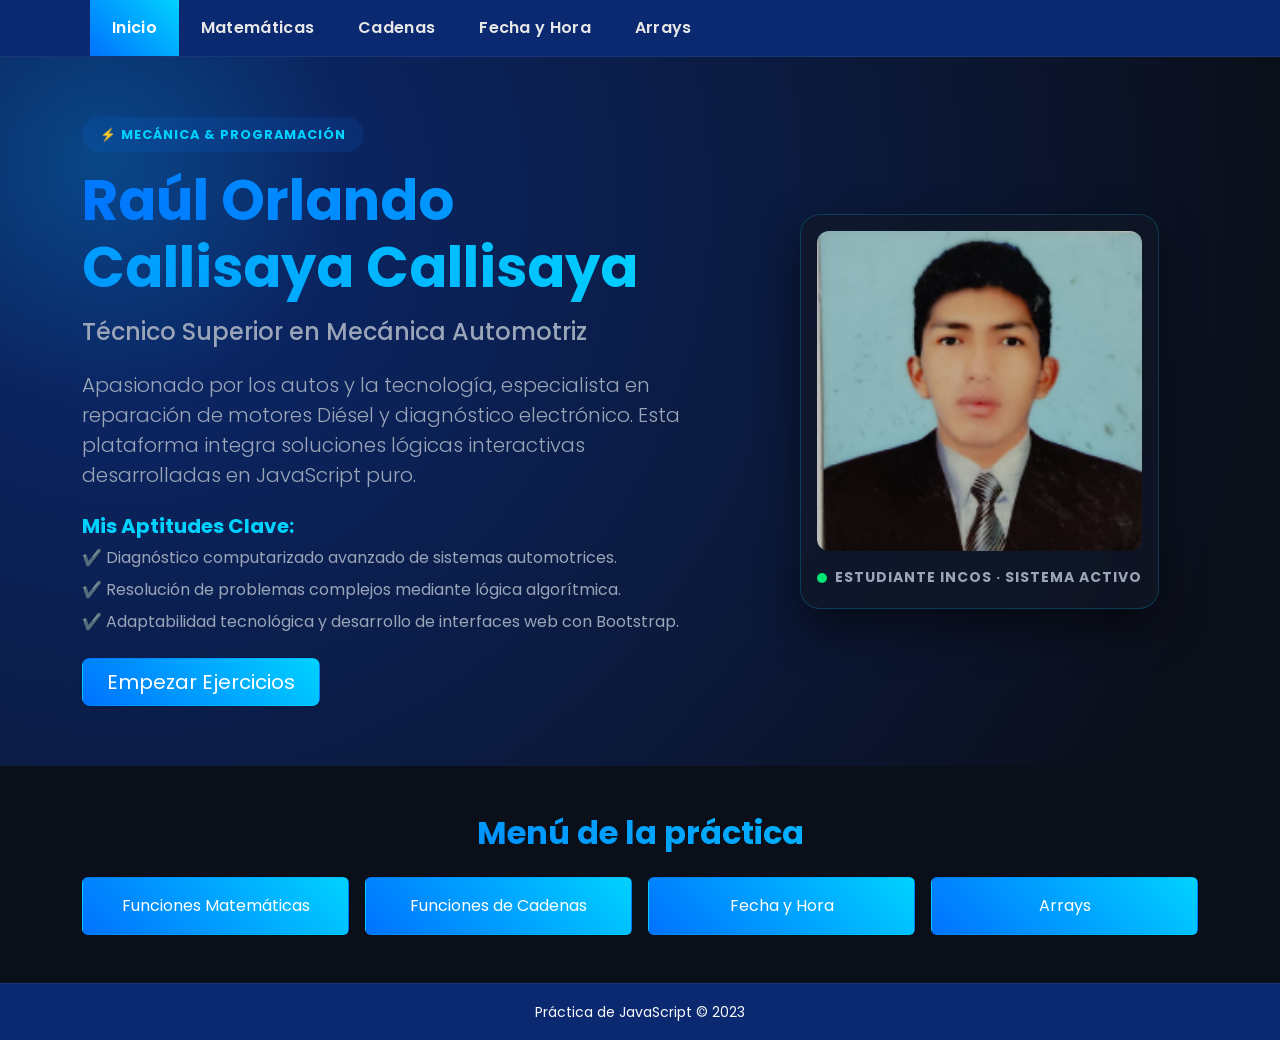
<file: index.html>
<!DOCTYPE html>
<html lang="es">
<head>
  <meta charset="UTF-8">
  <meta name="viewport" content="width=device-width, initial-scale=1.0">
  <title>Inicio | Práctica de JavaScript</title>
  <link href="https://cdn.jsdelivr.net/npm/bootstrap@5.3.3/dist/css/bootstrap.min.css" rel="stylesheet">
  <link rel="preconnect" href="https://fonts.googleapis.com">
  <link href="https://fonts.googleapis.com/css2?family=Poppins:wght@400;500;600;700&display=swap" rel="stylesheet">
  <link rel="icon" href="data:image/svg+xml,%3Csvg xmlns=%27http://www.w3.org/2000/svg%27 viewBox=%270 0 100 100%27%3E%3Cdefs%3E%3ClinearGradient id=%27g%27 x1=%270%27 y1=%270%27 x2=%271%27 y2=%271%27%3E%3Cstop offset=%270%25%27 stop-color=%27%230072ff%27/%3E%3Cstop offset=%27100%25%27 stop-color=%27%2300d2ff%27/%3E%3C/linearGradient%3E%3C/defs%3E%3Crect width=%27100%27 height=%27100%27 rx=%2722%27 fill=%27url(%23g)%27/%3E%3Ctext x=%2750%27 y=%2765%27 font-size=%2744%27 font-family=%27Arial%27 font-weight=%27bold%27 fill=%27white%27 text-anchor=%27middle%27%3E%26lt%3B/%26gt%3B%3C/text%3E%3C/svg%3E">
  <link href="css/estilos.css" rel="stylesheet">
</head>
<body>

  <!-- MENU DE NAVEGACION CON SUBMENUS -->
  <nav class="navegacion">
    <ul class="menu-principal">
      <li><a href="index.html">Inicio</a></li>

      <li class="tiene-submenu">
        <a href="matematicas.html">Matemáticas</a>
        <ul class="submenu">
          <li><a href="matematicas.html#factorial">1. Factorial</a></li>
          <li><a href="matematicas.html#fibonacci">2. Fibonacci</a></li>
          <li><a href="matematicas.html#primos">3. Números primos</a></li>
          <li><a href="matematicas.html#cuadratica">4. Ecuación de 2do grado</a></li>
          <li><a href="matematicas.html#perfecto">5. Número perfecto</a></li>
        </ul>
      </li>

      <li class="tiene-submenu">
        <a href="cadenas.html">Cadenas</a>
        <ul class="submenu">
          <li><a href="cadenas.html#palindromo">1. Palíndromo</a></li>
          <li><a href="cadenas.html#mosca">2. MOSCA (iniciales)</a></li>
          <li><a href="cadenas.html#reemplazo">3. Buscar y reemplazar</a></li>
        </ul>
      </li>

      <li class="tiene-submenu">
        <a href="fechahora.html">Fecha y Hora</a>
        <ul class="submenu">
          <li><a href="fechahora.html#fecha">1. Fecha actual</a></li>
          <li><a href="fechahora.html#reloj">2. Reloj en vivo</a></li>
          <li><a href="fechahora.html#tiempo">3. Tiempo de ejecución</a></li>
        </ul>
      </li>

      <li class="tiene-submenu">
        <a href="arrays.html">Arrays</a>
        <ul class="submenu">
          <li><a href="arrays.html#adicionar">1. Adicionar elementos</a></li>
          <li><a href="arrays.html#girar">2. Girar vector</a></li>
          <li><a href="arrays.html#intercalado">3. Transformar intercalado</a></li>
        </ul>
      </li>
    </ul>
  </nav>

  <!-- HERO SECTION -->
  <section class="hero-section d-flex align-items-center">
    <div class="container">
      <div class="row align-items-center g-5">

        <!-- Columna Izquierda: presentación -->
        <div class="col-12 col-lg-7">
          <span class="badge-tech">⚡ Mecánica &amp; Programación</span>
          <h1 class="display-4 fw-bold mb-3">
            <span class="text-gradient">Raúl Orlando Callisaya Callisaya</span>
          </h1>
          <h3 class="h4 mb-4" style="color: var(--texto-muted);">Técnico Superior en Mecánica Automotriz</h3>

          <p class="lead mb-4" style="color: var(--texto-muted);">
            Apasionado por los autos y la tecnología, especialista en reparación de motores Diésel y
            diagnóstico electrónico. Esta plataforma integra soluciones lógicas interactivas
            desarrolladas en JavaScript puro.
          </p>

          <div class="mb-4">
            <h5 class="fw-bold mb-2" style="color: var(--cian);">Mis Aptitudes Clave:</h5>
            <ul class="aptitudes-lista">
              <li>✔️ Diagnóstico computarizado avanzado de sistemas automotrices.</li>
              <li>✔️ Resolución de problemas complejos mediante lógica algorítmica.</li>
              <li>✔️ Adaptabilidad tecnológica y desarrollo de interfaces web con Bootstrap.</li>
            </ul>
          </div>

          <div class="d-flex gap-3 flex-wrap">
            <a href="matematicas.html" class="btn btn-lg shadow-sm px-4" style="background: linear-gradient(45deg, var(--azul), var(--cian)); color:#fff;">Empezar Ejercicios</a>
          </div>
        </div>

        <!-- Columna Derecha: foto animada -->
        <div class="col-12 col-lg-5 d-flex justify-content-center">
          <div class="animated-card">
            <img src="img/foto.png" alt="Foto de Raúl Orlando Callisaya">
            <div class="pt-3 pb-1 d-flex align-items-center justify-content-center gap-2">
              <span class="pulse-dot"></span>
              <small class="fw-bold text-uppercase" style="color: var(--texto-muted); letter-spacing: 1px;">Estudiante INCOS · Sistema Activo</small>
            </div>
          </div>
        </div>

      </div>
    </div>
  </section>

  <!-- ACCESOS AL MENÚ -->
  <div class="container my-5">
    <h2 class="text-center mb-4 text-gradient fw-bold">Menú de la práctica</h2>
    <div class="row text-center g-3">
      <div class="col-md-3 col-6">
        <a href="matematicas.html" class="btn w-100 py-3" style="background: linear-gradient(45deg, var(--azul), var(--cian)); color:white;">Funciones Matemáticas</a>
      </div>
      <div class="col-md-3 col-6">
        <a href="cadenas.html" class="btn w-100 py-3" style="background: linear-gradient(45deg, var(--azul), var(--cian)); color:white;">Funciones de Cadenas</a>
      </div>
      <div class="col-md-3 col-6">
        <a href="fechahora.html" class="btn w-100 py-3" style="background: linear-gradient(45deg, var(--azul), var(--cian)); color:white;">Fecha y Hora</a>
      </div>
      <div class="col-md-3 col-6">
        <a href="arrays.html" class="btn w-100 py-3" style="background: linear-gradient(45deg, var(--azul), var(--cian)); color:white;">Arrays</a>
      </div>
    </div>
  </div>

  <!-- FOOTER -->
  <footer class="text-light text-center py-3 mt-5">
    <small>Práctica de JavaScript &copy; 2023</small>
  </footer>

  <script src="js/menu.js"></script>
  <button id="btnArriba" class="btn-arriba" aria-label="Volver arriba" title="Volver arriba">↑</button>
</body>
</html>
</file>
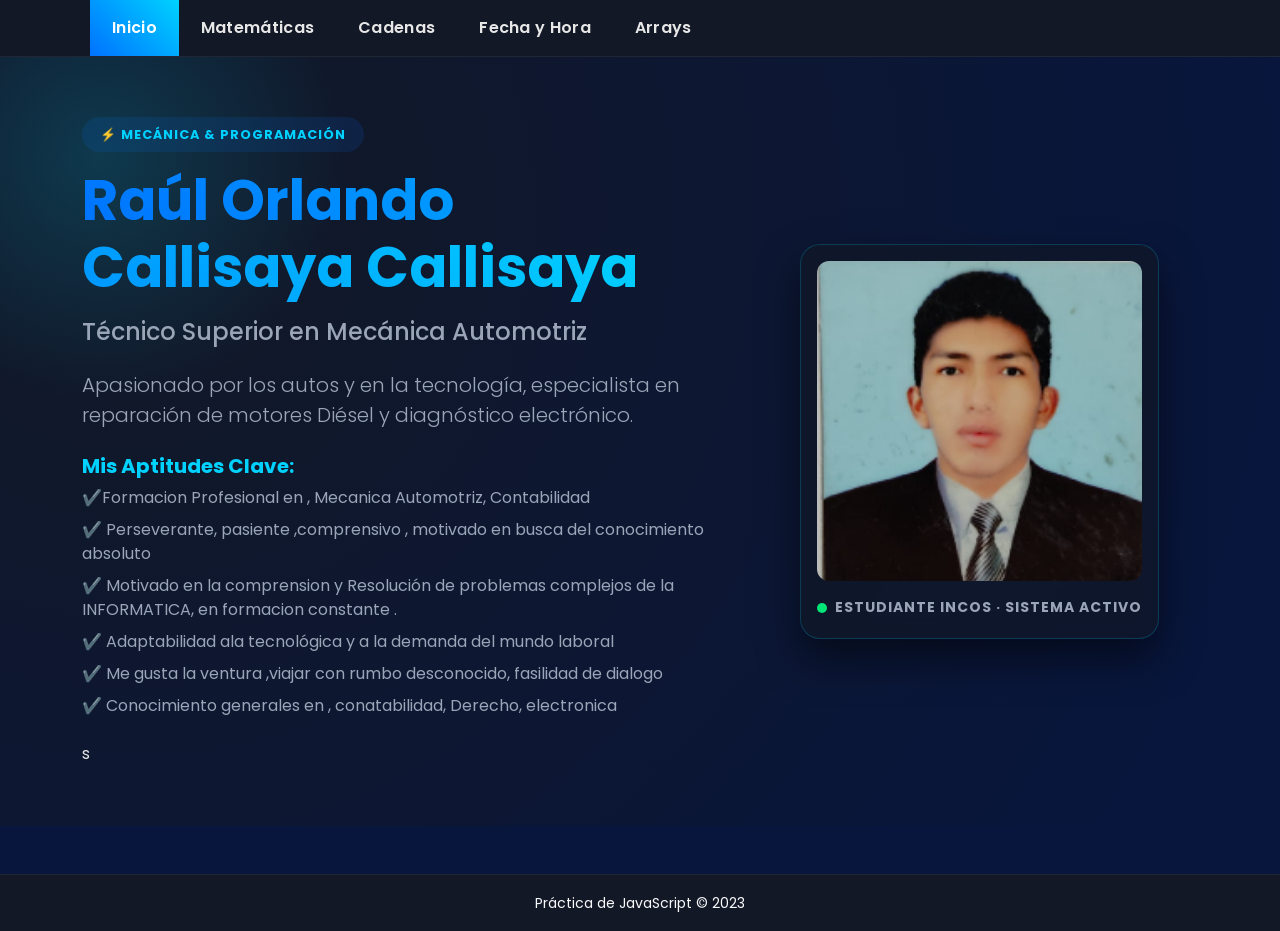
<file: index/index.html>
<!DOCTYPE html>
<html lang="es">
<head>
  <meta charset="UTF-8">
  <meta name="viewport" content="width=device-width, initial-scale=1.0">
  <title>Inicio | Práctica de JavaScript</title>
  <link href="https://cdn.jsdelivr.net/npm/bootstrap@5.3.3/dist/css/bootstrap.min.css" rel="stylesheet">
  <link rel="preconnect" href="https://fonts.googleapis.com">
  <link href="https://fonts.googleapis.com/css2?family=Poppins:wght@400;500;600;700&display=swap" rel="stylesheet">
  <link rel="icon" href="data:image/svg+xml,%3Csvg xmlns=%27http://www.w3.org/2000/svg%27 viewBox=%270 0 100 100%27%3E%3Cdefs%3E%3ClinearGradient id=%27g%27 x1=%270%27 y1=%270%27 x2=%271%27 y2=%271%27%3E%3Cstop offset=%270%25%27 stop-color=%27%230072ff%27/%3E%3Cstop offset=%27100%25%27 stop-color=%27%2300d2ff%27/%3E%3C/linearGradient%3E%3C/defs%3E%3Crect width=%27100%27 height=%27100%27 rx=%2722%27 fill=%27url(%23g)%27/%3E%3Ctext x=%2750%27 y=%2765%27 font-size=%2744%27 font-family=%27Arial%27 font-weight=%27bold%27 fill=%27white%27 text-anchor=%27middle%27%3E%26lt%3B/%26gt%3B%3C/text%3E%3C/svg%3E">
  <link href="css/estilos.css" rel="stylesheet">
</head>
<body>

  <!-- MENU DE NAVEGACION CON SUBMENUS -->
  <nav class="navegacion">
    <ul class="menu-principal">
      <li><a href="index.html">Inicio</a></li>

      <li class="tiene-submenu">
        <a href="matematicas.html">Matemáticas</a>
        <ul class="submenu">
          <li><a href="matematicas.html#factorial">1. Factorial</a></li>
          <li><a href="matematicas.html#fibonacci">2. Fibonacci</a></li>
          <li><a href="matematicas.html#primos">3. Números primos</a></li>
          <li><a href="matematicas.html#cuadratica">4. Ecuación de 2do grado</a></li>
          <li><a href="matematicas.html#perfecto">5. Número perfecto</a></li>
        </ul>
      </li>

      <li class="tiene-submenu">
        <a href="cadenas.html">Cadenas</a>
        <ul class="submenu">
          <li><a href="cadenas.html#palindromo">1. Palíndromo</a></li>
          <li><a href="cadenas.html#mosca">2. MOSCA (iniciales)</a></li>
          <li><a href="cadenas.html#reemplazo">3. Buscar y reemplazar</a></li>
        </ul>
      </li>

      <li class="tiene-submenu">
        <a href="fechahora.html">Fecha y Hora</a>
        <ul class="submenu">
          <li><a href="fechahora.html#fecha">1. Fecha actual</a></li>
          <li><a href="fechahora.html#reloj">2. Reloj en vivo</a></li>
          <li><a href="fechahora.html#tiempo">3. Tiempo de ejecución</a></li>
        </ul>
      </li>

      <li class="tiene-submenu">
        <a href="arrays.html">Arrays</a>
        <ul class="submenu">
          <li><a href="arrays.html#adicionar">1. Adicionar elementos</a></li>
          <li><a href="arrays.html#girar">2. Girar vector</a></li>
          <li><a href="arrays.html#intercalado">3. Transformar intercalado</a></li>
        </ul>
      </li>
    </ul>
  </nav>

  <!-- HERO SECTION -->
  <section class="hero-section d-flex align-items-center">
    <div class="container">
      <div class="row align-items-center g-5">

        <!-- Columna Izquierda: presentación -->
        <div class="col-12 col-lg-7">
          <span class="badge-tech">⚡ Mecánica &amp; Programación</span>
          <h1 class="display-4 fw-bold mb-3">
            <span class="text-gradient">Raúl Orlando Callisaya Callisaya</span>
          </h1>
          <h3 class="h4 mb-4" style="color: var(--texto-muted);">Técnico Superior en Mecánica Automotriz</h3>

          <p class="lead mb-4" style="color: var(--texto-muted);">
            Apasionado por los autos y en  la tecnología, especialista en reparación de motores Diésel y
            diagnóstico electrónico. 
          </p>

          <div class="mb-4">
            <h5 class="fw-bold mb-2" style="color: var(--cian);">Mis Aptitudes Clave:</h5>
            <ul class="aptitudes-lista">
              <li>✔️Formacion Profesional en , Mecanica Automotriz, Contabilidad</li>
              <li>✔️ Perseverante, pasiente ,comprensivo , motivado en busca del conocimiento absoluto</li>
              <li>✔️ Motivado en la comprension y  Resolución de problemas complejos de la INFORMATICA, en formacion constante .</li>
              <li>✔️ Adaptabilidad ala tecnológica y a la demanda del mundo laboral</li>
              <li>✔️ Me gusta la ventura ,viajar con rumbo desconocido, fasilidad de dialogo </li>
              <li>✔️ Conocimiento generales en , conatabilidad, Derecho, electronica</li>
            </ul>
          </div>
s
        </div>

        <!-- Columna Derecha: foto animada -->
        <div class="col-12 col-lg-5 d-flex flex-column align-items-center">
          <div class="animated-card">
            <img src="img/foto.png" alt="Foto de Raúl Orlando Callisaya">
            <div class="pt-3 pb-1 d-flex align-items-center justify-content-center gap-2">
              <span class="pulse-dot"></span>
              <small class="fw-bold text-uppercase" style="color: var(--texto-muted); letter-spacing: 1px;">Estudiante INCOS · Sistema Activo</small>
            </div>
          </div>
        </div>

      </div>
    </div>
  </section>

  <!-- FOOTER -->
  <footer class="text-light text-center py-3 mt-5">
    <small>Práctica de JavaScript &copy; 2023</small>
  </footer>

  <script src="js/menu.js"></script>
  <button id="btnArriba" class="btn-arriba" aria-label="Volver arriba" title="Volver arriba">↑</button>
</body>
</html>
</file>
<file: css/estilos.css>
:root {
  --bg-dark: #0b0f1a;
  --bg-panel: #0b2970;
  --bg-panel-glass: rgba(18, 24, 38, 0.65);
  --azul: #0072ff;
  --cian: #00d2ff;
  --verde: #00e676;
  --verde-hover: #00c853;
  --texto-claro: #e7e7e7;
  --texto-muted: #9aa5b8;
  --borde-glow: rgba(0, 210, 255, 0.2);
}

body {
  background-color: var(--bg-dark);
  color: var(--texto-claro);
  font-family: 'Poppins', Arial, Helvetica, sans-serif;
}

h1, h2, h3, h4, .navbar-brand {
  font-family: 'Poppins', Arial, Helvetica, sans-serif;
}

.text-gradient {
  background: linear-gradient(45deg, var(--azul), var(--cian));
  -webkit-background-clip: text;
  -webkit-text-fill-color: transparent;
  background-clip: text;
}

/* ---------- MENU DE NAVEGACION CON SUBMENUS ---------- */
.navegacion {
  background-color: var(--bg-panel);
  border-bottom: 1px solid rgba(255, 255, 255, 0.06);
  position: sticky;
  top: 0;
  z-index: 1000;
}

.menu-principal {
  list-style: none;
  margin: 0 auto;
  padding: 0;
  display: flex;
  flex-wrap: wrap;
  max-width: 1100px;
}

.menu-principal > li {
  position: relative;
}

.menu-principal > li > a {
  display: block;
  padding: 16px 22px;
  color: var(--texto-claro);
  text-decoration: none;
  font-weight: 600;
  letter-spacing: 0.3px;
  transition: background 0.2s, color 0.2s;
}

.menu-principal > li > a:hover,
.menu-principal > li.activo > a {
  background: linear-gradient(45deg, var(--azul), var(--cian));
  color: #ffffff;
}

.tiene-submenu .submenu {
  list-style: none;
  margin: 0;
  padding: 8px 0;
  position: absolute;
  top: 100%;
  left: 0;
  min-width: 230px;
  background-color: var(--bg-panel);
  border: 1px solid var(--borde-glow);
  border-radius: 0 0 10px 10px;
  box-shadow: 0 12px 24px rgba(0,0,0,0.5);
  opacity: 0;
  visibility: hidden;
  transform: translateY(-8px);
  transition: opacity 0.2s ease, transform 0.2s ease, visibility 0.2s;
  z-index: 1001;
}

.tiene-submenu:hover .submenu,
.tiene-submenu:focus-within .submenu {
  opacity: 1;
  visibility: visible;
  transform: translateY(0);
}

.submenu li a {
  display: block;
  padding: 10px 18px;
  color: var(--texto-muted);
  text-decoration: none;
  font-size: 0.95rem;
  border-left: 3px solid transparent;
  transition: background-color 0.15s, border-color 0.15s, color 0.15s;
}

.submenu li a:hover {
  background-color: rgba(0, 210, 255, 0.08);
  border-left-color: var(--cian);
  color: #ffffff;
}

@media (max-width: 768px) {
  .menu-principal { flex-direction: column; }
  .tiene-submenu .submenu {
    position: static;
    opacity: 1;
    visibility: visible;
    transform: none;
    box-shadow: none;
    display: none;
    border-radius: 0;
    border: none;
    background-color: rgba(255,255,255,0.03);
  }
  .tiene-submenu.abierto .submenu { display: block; }
}

/* ---------- HERO SECTION (Inicio) ---------- */
.hero-section {
  background: radial-gradient(circle at 10% 20%, var(--bg-panel) 0%, var(--bg-dark) 90%);
  min-height: 70vh;
  padding: 60px 0;
  position: relative;
  overflow: hidden;
}

.hero-section::before {
  content: "";
  position: absolute;
  width: 500px;
  height: 500px;
  border-radius: 50%;
  background: radial-gradient(circle, rgba(0, 210, 255, 0.18), transparent 70%);
  top: -150px;
  left: -150px;
  animation: glowMove 14s ease-in-out infinite alternate;
  pointer-events: none;
}

@keyframes glowMove {
  0%   { transform: translate(0, 0) scale(1); }
  100% { transform: translate(220px, 160px) scale(1.3); }
}

.hero-section .container {
  position: relative;
  z-index: 1;
}

.badge-tech {
  display: inline-block;
  background: rgba(0, 114, 255, 0.12);
  color: var(--cian);
  padding: 8px 18px;
  border-radius: 50px;
  font-size: 0.8rem;
  font-weight: bold;
  letter-spacing: 1px;
  text-transform: uppercase;
  margin-bottom: 15px;
}

.aptitudes-lista {
  list-style: none;
  padding: 0;
  color: var(--texto-muted);
}

.aptitudes-lista li {
  margin-bottom: 8px;
}

.animated-card {
  border: 1px solid var(--borde-glow);
  background: var(--bg-panel-glass);
  backdrop-filter: blur(10px);
  border-radius: 20px;
  box-shadow: 0 20px 40px rgba(0,0,0,0.5);
  animation: floatAnimation 5s ease-in-out infinite;
  padding: 1rem;
  max-width: 360px;
  text-align: center;
}

.animated-card img {
  width: 100%;
  height: 320px;
  object-fit: cover;
  border-radius: 12px;
  background-color: var(--bg-panel);
}

.pulse-dot {
  display: inline-block;
  width: 10px;
  height: 10px;
  background-color: var(--verde);
  border-radius: 50%;
  box-shadow: 0 0 0 0 rgba(0, 230, 118, 0.7);
  animation: pulseAnimation 1.5s infinite;
}

@keyframes floatAnimation {
  0% { transform: translateY(0px); }
  50% { transform: translateY(-12px); }
  100% { transform: translateY(0px); }
}

@keyframes pulseAnimation {
  0% { transform: scale(0.95); box-shadow: 0 0 0 0 rgba(0, 230, 118, 0.7); }
  70% { transform: scale(1); box-shadow: 0 0 0 10px rgba(0, 230, 118, 0); }
  100% { transform: scale(0.95); box-shadow: 0 0 0 0 rgba(0, 230, 118, 0); }
}


.banner {
  background-image: linear-gradient(135deg, rgba(21, 32, 63, 0.9), rgba(18,24,38,0.95)), url('images.jpg');
  background-size: 140%;
  background-position: 30% 40%;
  background-repeat: no-repeat;
  color: white;
  text-align: center;
  padding: 55px 20px;
  border-bottom: 1px solid rgba(255,255,255,0.06);
  animation: bannerPan 22s ease-in-out infinite alternate;
}

@keyframes bannerPan {
  0% { background-position: 20% 30%; background-size: 140%; }
  100% { background-position: 80% 65%; background-size: 155%; }
}

.banner h1 {
  font-size: 2.2rem;
  margin-bottom: 8px;
}

.banner p {
  color: var(--texto-muted);
  font-size: 1.05rem;
}

/* ---------- TARJETAS DE EJERCICIOS (glass oscuro) ---------- */
.card-ejercicio {
  width: 100%;
  max-width: 560px;
  margin: 0 auto 1.75rem auto;
  padding: 25px;
  border: 1px solid var(--borde-glow);
  border-radius: 18px;
  background: var(--bg-panel-glass);
  backdrop-filter: blur(10px);
  box-shadow: 0 10px 25px rgba(0,0,0,0.35);
  transition: transform 0.2s ease, box-shadow 0.2s ease;
}

.card-ejercicio:hover {
  transform: translateY(-4px);
  box-shadow: 0 16px 32px rgba(0,0,0,0.5);
}

.card-ejercicio h4 {
  text-align: center;
  color: #ffffff;
  margin-bottom: 15px;
  font-weight: bold;
}

.card-ejercicio label {
  display: block;
  margin-bottom: 5px;
  color: var(--texto-muted);
  font-weight: 500;
}

.card-ejercicio input[type="text"],
.card-ejercicio input[type="number"] {
  width: 100%;
  padding: 12px;
  margin: 8px 0;
  border: 1px solid rgba(255,255,255,0.15);
  border-radius: 6px;
  box-sizing: border-box;
  background-color: rgba(255,255,255,0.04);
  color: #ffffff;
  transition: border-color 0.2s ease, box-shadow 0.2s ease;
}

.card-ejercicio input:focus {
  outline: none;
  border-color: var(--cian);
  box-shadow: 0 0 0 3px rgba(0, 210, 255, 0.15);
}

.card-ejercicio input.input-valido {
  border-color: var(--verde) !important;
  box-shadow: 0 0 0 3px rgba(0, 230, 118, 0.15);
}

.card-ejercicio input.input-invalido {
  border-color: #ff5252 !important;
  box-shadow: 0 0 0 3px rgba(255, 82, 82, 0.15);
}

.card-ejercicio input::placeholder {
  color: var(--texto-muted);
}

.card-ejercicio button {
  width: 100%;
  background: linear-gradient(45deg, var(--azul), var(--cian));
  color: white;
  padding: 12px 20px;
  margin: 8px 0;
  border: none;
  border-radius: 6px;
  font-size: 15px;
  font-weight: bold;
  cursor: pointer;
  transition: filter 0.2s ease, transform 0.1s ease;
}

.card-ejercicio button:hover {
  filter: brightness(1.15);
  transform: translateY(-1px);
}

.card-ejercicio button:active {
  transform: translateY(0);
}

.card-ejercicio .resultado-titulo {
  font-weight: bold;
  color: var(--texto-claro);
  margin-top: 15px;
  margin-bottom: 5px;
}

.card-ejercicio .resultado {
  font-size: 17px;
  color: var(--verde);
  word-wrap: break-word;
  min-height: 1.5rem;
}

.reloj-grande {
  font-size: 2.8rem;
  font-weight: bold;
  letter-spacing: 3px;
  color: var(--cian);
  text-align: center;
}

/* ---------- FICHA PERSONAL (por si se usa en otras paginas) ---------- */
.ficha-card {
  background: var(--bg-panel-glass);
  backdrop-filter: blur(10px);
  border: 1px solid var(--borde-glow);
  border-radius: 12px;
  box-shadow: 0 10px 25px rgba(44, 5, 5, 0.35);
  display: flex;
  overflow: hidden;
  max-width: 650px;
  margin: 0 auto;
}

.ficha-img {
  width: 220px;
  height: 220px;
  object-fit: cover;
  background-color: var(--bg-panel);
}

.ficha-body {
  padding: 25px;
}

.ficha-body h3 {
  margin-top: 0;
  color: #ffffff;
}

@media (max-width: 650px) {
  .ficha-card { flex-direction: column; max-width: 90%; }
  .ficha-img { width: 100%; height: 220px; }
}

/* ---------- FOOTER ---------- */
footer {
  background-color: var(--bg-panel) !important;
  border-top: 1px solid rgba(255,255,255,0.06);
}

footer a {
  color: var(--texto-muted);
  text-decoration: none;
}

/* ---------- BOTON FLOTANTE "VOLVER ARRIBA" ---------- */
.btn-arriba {
  position: fixed;
  bottom: 24px;
  right: 24px;
  width: 48px;
  height: 48px;
  border-radius: 50%;
  border: none;
  background: linear-gradient(45deg, var(--azul), var(--cian));
  color: #ffffff;
  font-size: 20px;
  line-height: 1;
  cursor: pointer;
  box-shadow: 0 8px 20px rgba(0,0,0,0.5);
  opacity: 0;
  visibility: hidden;
  transform: translateY(12px);
  transition: opacity 0.25s ease, transform 0.25s ease, visibility 0.25s;
  z-index: 999;
}

.btn-arriba.visible {
  opacity: 1;
  visibility: visible;
  transform: translateY(0);
}

.btn-arriba:hover {
  filter: brightness(1.15);
}
</file>
<file: index/css/estilos.css>
/* ============================================
   TEMA "TECH OSCURO" — aplicado a todo el sitio
   Basado en el diseño de hero-section proporcionado,
   extendido a las 5 páginas y respetando la estructura
   de menú con submenús ya construida.
   ============================================ */
:root {
  --bg-dark: #08163d;
  --bg-panel: #121826;
  --bg-panel-glass: rgba(18, 24, 38, 0.65);
  --azul: #0072ff;
  --cian: #00d2ff;
  --verde: #00e676;
  --verde-hover: #00c853;
  --texto-claro: #e7e7e7;
  --texto-muted: #9aa5b8;
  --borde-glow: rgba(0, 210, 255, 0.2);
}

body {
  background-color: var(--bg-dark);
  color: var(--texto-claro);
  font-family: 'Poppins', Arial, Helvetica, sans-serif;
}

h1, h2, h3, h4, .navbar-brand {
  font-family: 'Poppins', Arial, Helvetica, sans-serif;
}

.text-gradient {
  background: linear-gradient(45deg, var(--azul), var(--cian));
  -webkit-background-clip: text;
  -webkit-text-fill-color: transparent;
  background-clip: text;
}

/* ---------- MENU DE NAVEGACION CON SUBMENUS ---------- */
.navegacion {
  background-color: var(--bg-panel);
  border-bottom: 1px solid rgba(255, 255, 255, 0.06);
  position: sticky;
  top: 0;
  z-index: 1000;
}

.menu-principal {
  list-style: none;
  margin: 0 auto;
  padding: 0;
  display: flex;
  flex-wrap: wrap;
  max-width: 1100px;
}

.menu-principal > li {
  position: relative;
}

.menu-principal > li > a {
  display: block;
  padding: 16px 22px;
  color: var(--texto-claro);
  text-decoration: none;
  font-weight: 600;
  letter-spacing: 0.3px;
  transition: background 0.2s, color 0.2s;
}

.menu-principal > li > a:hover,
.menu-principal > li.activo > a {
  background: linear-gradient(45deg, var(--azul), var(--cian));
  color: #ffffff;
}

.tiene-submenu .submenu {
  list-style: none;
  margin: 0;
  padding: 8px 0;
  position: absolute;
  top: 100%;
  left: 0;
  min-width: 230px;
  background-color: var(--bg-panel);
  border: 1px solid var(--borde-glow);
  border-radius: 0 0 10px 10px;
  box-shadow: 0 12px 24px rgba(0,0,0,0.5);
  opacity: 0;
  visibility: hidden;
  transform: translateY(-8px);
  transition: opacity 0.2s ease, transform 0.2s ease, visibility 0.2s;
  z-index: 1001;
}

.tiene-submenu:hover .submenu,
.tiene-submenu:focus-within .submenu {
  opacity: 1;
  visibility: visible;
  transform: translateY(0);
}

.submenu li a {
  display: block;
  padding: 10px 18px;
  color: var(--texto-muted);
  text-decoration: none;
  font-size: 0.95rem;
  border-left: 3px solid transparent;
  transition: background-color 0.15s, border-color 0.15s, color 0.15s;
}

.submenu li a:hover {
  background-color: rgba(4, 80, 95, 0.08);
  border-left-color: var(--cian);
  color: #ffffff;
}

@media (max-width: 768px) {
  .menu-principal { flex-direction: column; }
  .tiene-submenu .submenu {
    position: static;
    opacity: 1;
    visibility: visible;
    transform: none;
    box-shadow: none;
    display: none;
    border-radius: 0;
    border: none;
    background-color: rgba(255,255,255,0.03);
  }
  .tiene-submenu.abierto .submenu { display: block; }
}

/* ---------- HERO SECTION (Inicio) ---------- */
.hero-section {
  background: radial-gradient(circle at 10% 20%, var(--bg-panel) 0%, var(--bg-dark) 90%);
  min-height: 70vh;
  padding: 60px 0;
  position: relative;
  overflow: hidden;
}

.hero-section::before {
  content: "";
  position: absolute;
  width: 500px;
  height: 500px;
  border-radius: 50%;
  background: radial-gradient(circle, rgba(0, 210, 255, 0.18), transparent 70%);
  top: -150px;
  left: -150px;
  animation: glowMove 14s ease-in-out infinite alternate;
  pointer-events: none;
}

@keyframes glowMove {
  0%   { transform: translate(0, 0) scale(1); }
  100% { transform: translate(220px, 160px) scale(1.3); }
}

.hero-section .container {
  position: relative;
  z-index: 1;
}

.badge-tech {
  display: inline-block;
  background: rgba(0, 114, 255, 0.12);
  color: var(--cian);
  padding: 8px 18px;
  border-radius: 50px;
  font-size: 0.8rem;
  font-weight: bold;
  letter-spacing: 1px;
  text-transform: uppercase;
  margin-bottom: 15px;
}

.aptitudes-lista {
  list-style: none;
  padding: 0;
  color: var(--texto-muted);
}

.aptitudes-lista li {
  margin-bottom: 8px;
}

.animated-card {
  border: 1px solid var(--borde-glow);
  background: var(--bg-panel-glass);
  backdrop-filter: blur(10px);
  border-radius: 20px;
  box-shadow: 0 20px 40px rgba(0,0,0,0.5);
  animation: floatAnimation 5s ease-in-out infinite;
  padding: 1rem;
  max-width: 360px;
  text-align: center;
}

.animated-card img {
  width: 100%;
  height: 320px;
  object-fit: cover;
  border-radius: 12px;
  background-color: var(--bg-panel);
}

.pulse-dot {
  display: inline-block;
  width: 10px;
  height: 10px;
  background-color: var(--verde);
  border-radius: 50%;
  box-shadow: 0 0 0 0 rgba(0, 230, 118, 0.7);
  animation: pulseAnimation 1.5s infinite;
}

@keyframes floatAnimation {
  0% { transform: translateY(0px); }
  50% { transform: translateY(-12px); }
  100% { transform: translateY(0px); }
}

@keyframes pulseAnimation {
  0% { transform: scale(0.95); box-shadow: 0 0 0 0 rgba(0, 230, 118, 0.7); }
  70% { transform: scale(1); box-shadow: 0 0 0 10px rgba(0, 230, 118, 0); }
  100% { transform: scale(0.95); box-shadow: 0 0 0 0 rgba(0, 230, 118, 0); }
}

/* ---------- BANNER (paginas de ejercicios) - con movimiento tipo Ken Burns ---------- */
.banner {
  background-image: linear-gradient(135deg, rgba(11,15,26,0.85), rgba(18,24,38,0.9)), url('../img/sala.jpg');
  background-size: 115%;
  background-position: 30% 40%;
  background-repeat: no-repeat;
  color: white;
  text-align: center;
  padding: 55px 20px;
  border-bottom: 1px solid rgba(255,255,255,0.06);
  animation: bannerPan 22s ease-in-out infinite alternate;
}

@keyframes bannerPan {
  0% { background-position: 25% 35%; background-size: 115%; }
  100% { background-position: 75% 60%; background-size: 122%; }
}

.banner h1 {
  font-size: 2.2rem;
  margin-bottom: 8px;
}

.banner p {
  color: var(--texto-muted);
  font-size: 1.05rem;
}

/* ---------- TARJETAS DE EJERCICIOS (glass oscuro) ---------- */
.card-ejercicio {
  width: 100%;
  max-width: 560px;
  margin: 0 auto 1.75rem auto;
  padding: 25px;
  border: 1px solid var(--borde-glow);
  border-radius: 18px;
  background: var(--bg-panel-glass);
  backdrop-filter: blur(10px);
  box-shadow: 0 10px 25px rgba(0,0,0,0.35);
  transition: transform 0.2s ease, box-shadow 0.2s ease;
}

.card-ejercicio:hover {
  transform: translateY(-4px);
  box-shadow: 0 16px 32px rgba(0,0,0,0.5);
}

.card-ejercicio h4 {
  text-align: center;
  color: #ffffff;
  margin-bottom: 15px;
  font-weight: bold;
}

.card-ejercicio label {
  display: block;
  margin-bottom: 5px;
  color: var(--texto-muted);
  font-weight: 500;
}

.card-ejercicio input[type="text"],
.card-ejercicio input[type="number"] {
  width: 100%;
  padding: 12px;
  margin: 8px 0;
  border: 1px solid rgba(255,255,255,0.15);
  border-radius: 6px;
  box-sizing: border-box;
  background-color: rgba(255,255,255,0.04);
  color: #ffffff;
  transition: border-color 0.2s ease, box-shadow 0.2s ease;
}

.card-ejercicio input:focus {
  outline: none;
  border-color: var(--cian);
  box-shadow: 0 0 0 3px rgba(0, 210, 255, 0.15);
}

.card-ejercicio input.input-valido {
  border-color: var(--verde) !important;
  box-shadow: 0 0 0 3px rgba(0, 230, 118, 0.15);
}

.card-ejercicio input.input-invalido {
  border-color: #ff5252 !important;
  box-shadow: 0 0 0 3px rgba(255, 82, 82, 0.15);
}

.card-ejercicio input::placeholder {
  color: var(--texto-muted);
}

.card-ejercicio button {
  width: 100%;
  background: linear-gradient(45deg, var(--azul), var(--cian));
  color: white;
  padding: 12px 20px;
  margin: 8px 0;
  border: none;
  border-radius: 6px;
  font-size: 15px;
  font-weight: bold;
  cursor: pointer;
  transition: filter 0.2s ease, transform 0.1s ease;
}

.card-ejercicio button:hover {
  filter: brightness(1.15);
  transform: translateY(-1px);
}

.card-ejercicio button:active {
  transform: translateY(0);
}

.card-ejercicio .resultado-titulo {
  font-weight: bold;
  color: var(--texto-claro);
  margin-top: 15px;
  margin-bottom: 5px;
}

.card-ejercicio .resultado {
  font-size: 17px;
  color: var(--verde);
  word-wrap: break-word;
  min-height: 1.5rem;
}

.reloj-grande {
  font-size: 2.8rem;
  font-weight: bold;
  letter-spacing: 3px;
  color: var(--cian);
  text-align: center;
}

/* ---------- FICHA PERSONAL (por si se usa en otras paginas) ---------- */
.ficha-card {
  background: var(--bg-panel-glass);
  backdrop-filter: blur(10px);
  border: 1px solid var(--borde-glow);
  border-radius: 12px;
  box-shadow: 0 10px 25px rgba(0,0,0,0.35);
  display: flex;
  overflow: hidden;
  max-width: 650px;
  margin: 0 auto;
}

.ficha-img {
  width: 220px;
  height: 220px;
  object-fit: cover;
  background-color: var(--bg-panel);
}

.ficha-body {
  padding: 25px;
}

.ficha-body h3 {
  margin-top: 0;
  color: #ffffff;
}

@media (max-width: 650px) {
  .ficha-card { flex-direction: column; max-width: 90%; }
  .ficha-img { width: 100%; height: 220px; }
}

/* ---------- FOOTER ---------- */
footer {
  background-color: var(--bg-panel) !important;
  border-top: 1px solid rgba(255,255,255,0.06);
}

footer a {
  color: var(--texto-muted);
  text-decoration: none;
}

/* ---------- BOTON FLOTANTE "VOLVER ARRIBA" ---------- */
.btn-arriba {
  position: fixed;
  bottom: 24px;
  right: 24px;
  width: 48px;
  height: 48px;
  border-radius: 50%;
  border: none;
  background: linear-gradient(45deg, var(--azul), var(--cian));
  color: #ffffff;
  font-size: 20px;
  line-height: 1;
  cursor: pointer;
  box-shadow: 0 8px 20px rgba(0,0,0,0.5);
  opacity: 0;
  visibility: hidden;
  transform: translateY(12px);
  transition: opacity 0.25s ease, transform 0.25s ease, visibility 0.25s;
  z-index: 999;
}

.btn-arriba.visible {
  opacity: 1;
  visibility: visible;
  transform: translateY(0);
}

.btn-arriba:hover {
  filter: brightness(1.15);
}
</file>
